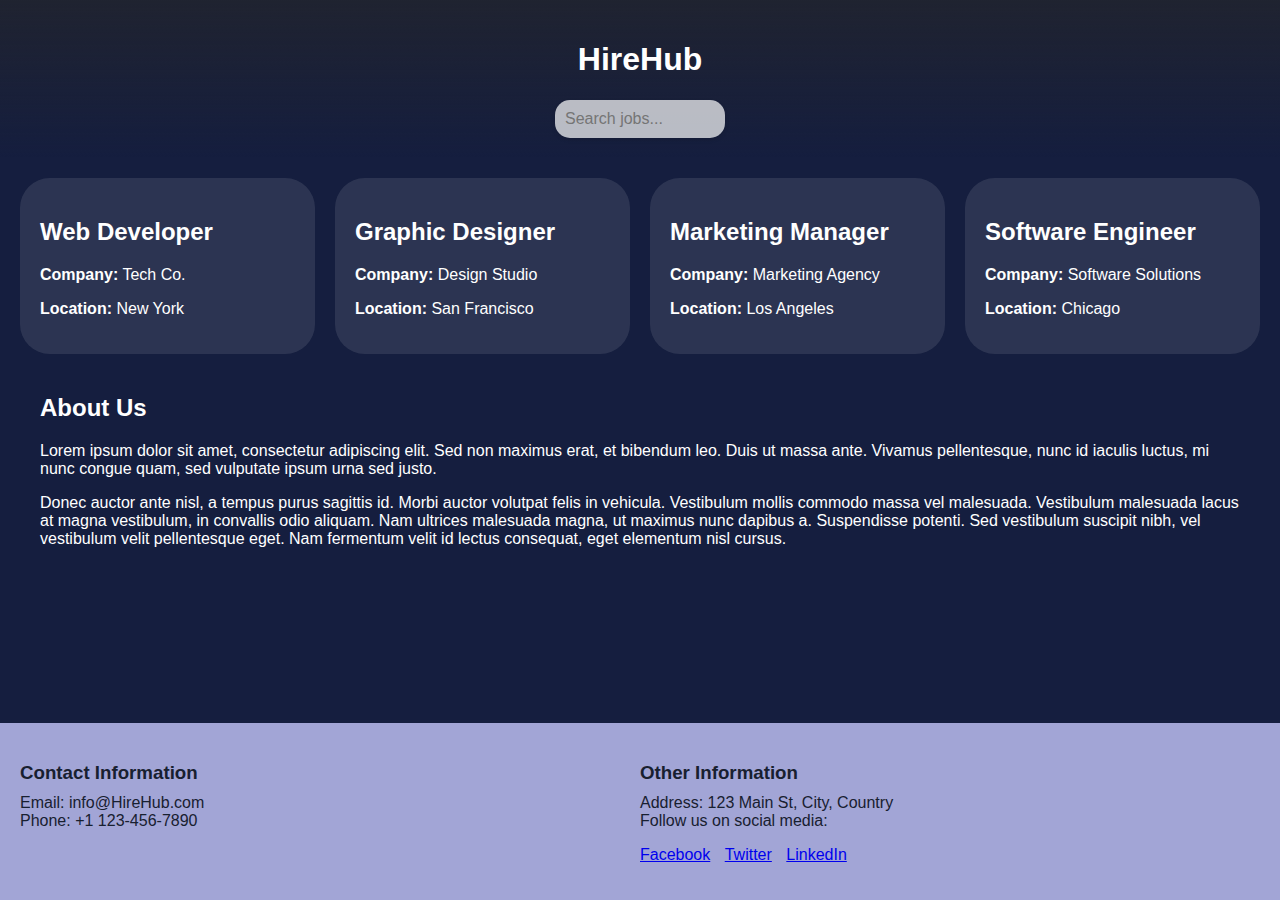
<file: index1.html>
<!DOCTYPE html>
<html lang="en">
  <head>
    <meta charset="UTF-8" />
    <meta name="viewport" content="width=device-width, initial-scale=1.0" />
    <title>HireHub</title>
    <link rel="stylesheet" href="styles.css" />
  </head>
  <body>
    <header>
      <h1>HireHub</h1>
      <input type="text" id="search" placeholder="Search jobs..." />
    </header>
    <main>
      <div class="job-listings">
        <!-- Job listings will be dynamically populated here -->
      </div>
      <!-- Dummy content to make the website longer -->
      <div class="dummy-content">
        <h2>About Us</h2>
        <p>
          Lorem ipsum dolor sit amet, consectetur adipiscing elit. Sed non
          maximus erat, et bibendum leo. Duis ut massa ante. Vivamus
          pellentesque, nunc id iaculis luctus, mi nunc congue quam, sed
          vulputate ipsum urna sed justo.
        </p>
        <p>
          Donec auctor ante nisl, a tempus purus sagittis id. Morbi auctor
          volutpat felis in vehicula. Vestibulum mollis commodo massa vel
          malesuada. Vestibulum malesuada lacus at magna vestibulum, in
          convallis odio aliquam. Nam ultrices malesuada magna, ut maximus nunc
          dapibus a. Suspendisse potenti. Sed vestibulum suscipit nibh, vel
          vestibulum velit pellentesque eget. Nam fermentum velit id lectus
          consequat, eget elementum nisl cursus.
        </p>

        <!-- Add more dummy content here -->
      </div>
    </main>
    <footer>
      <div class="contact-info">
        <h3>Contact Information</h3>
        <p>Email: info@HireHub.com</p>
        <p>Phone: +1 123-456-7890</p>
      </div>
      <div class="other-info">
        <h3>Other Information</h3>
        <p>Address: 123 Main St, City, Country</p>
        <p>Follow us on social media:</p>
        <ul>
          <li><a href="#">Facebook</a></li>
          <li><a href="#">Twitter</a></li>
          <li><a href="#">LinkedIn</a></li>
        </ul>
      </div>
    </footer>

    <script src="script.js"></script>
  </body>
</html>
</file>
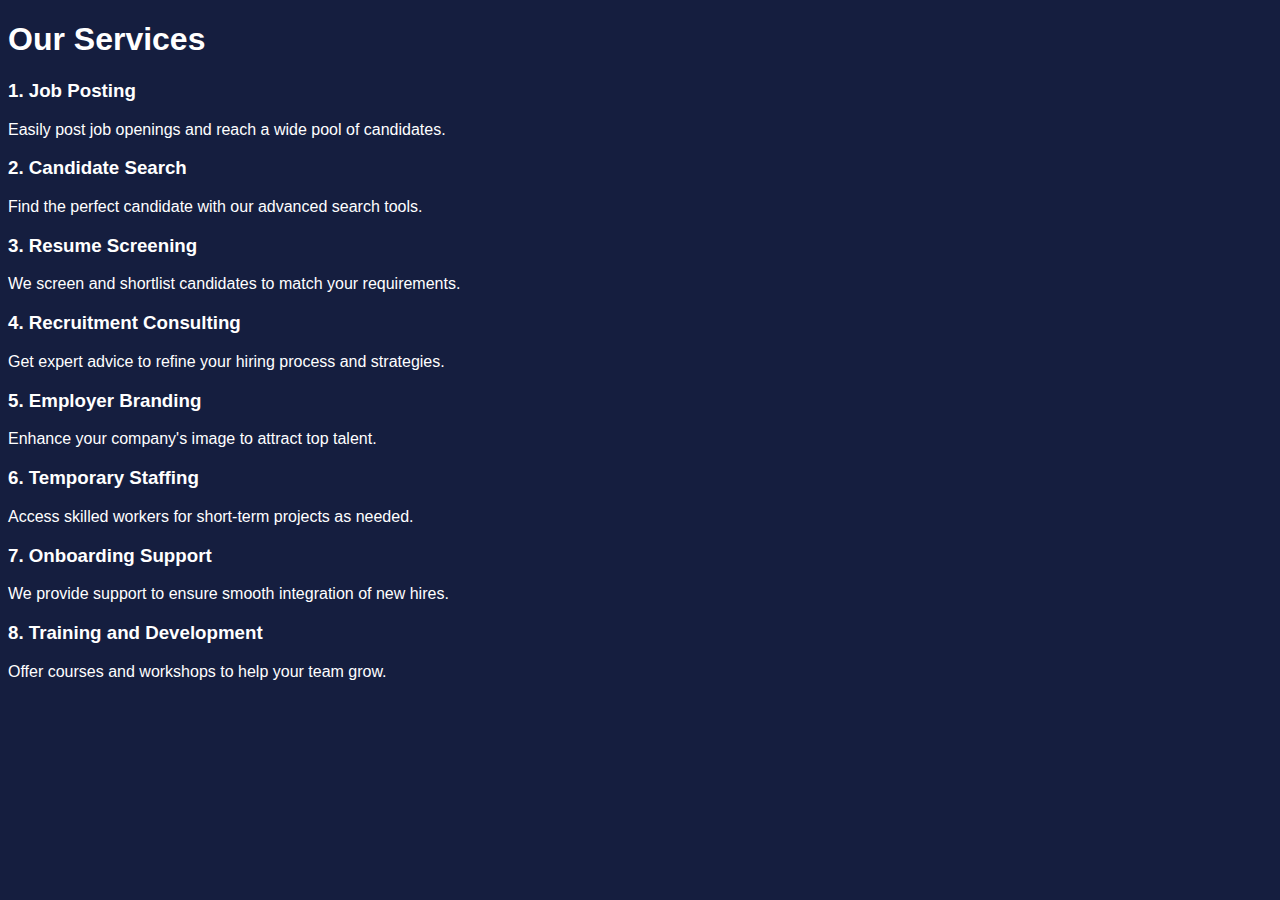
<file: services.html>
<!DOCTYPE html>
<html lang="en">
<head>
    <meta charset="UTF-8">
    <meta name="viewport" content="width=device-width, initial-scale=1.0">
    <title>Document</title>
    <link rel="stylesheet" href="services.css">
</head>
<body>
    <h1>Our Services</h1>
    <h3>1. Job Posting</h3>
        <p>Easily post job openings and reach a wide pool of candidates.</p>
    <h3>2. Candidate Search</h3>
        <p>Find the perfect candidate with our advanced search tools.</p>
    <h3>3. Resume Screening</h3>
        <p>We screen and shortlist candidates to match your requirements.</p>
    <h3>4. Recruitment Consulting</h3>
        <p>Get expert advice to refine your hiring process and strategies.</p>
    <h3>5. Employer Branding</h3>
        <p>Enhance your company's image to attract top talent.</p>
    <h3>6. Temporary Staffing</h3>
        <p>Access skilled workers for short-term projects as needed.</p>
    <h3>7. Onboarding Support</h3>
        <p>We provide support to ensure smooth integration of new hires.</p>
    <h3>8. Training and Development</h3>
        <p>Offer courses and workshops to help your team grow.</p>    
</body>
</html>
</file>
<file: styles.css>
body {
  font-family: "Poppins", sans-serif;
  margin: 0;
  padding: 0;
  background: url("job.jpg");
  background-size: cover;
  display: flex;
  flex-direction: column;
  min-height: 100vh;
}

header {
  background-blend-mode: lighten;
  color: #fff;
  padding: 20px;
  text-align: center;
  background: linear-gradient(rgba(39, 39, 39, 0.6), transparent);
}

input[type="text"] {
  padding: 10px;
  width: 150px;
  transition: width 0.3s, padding 0.3s;
  font-size: 16px;
  border: none;
  border-radius: 15px;
  outline: none;
  box-shadow: 0 2px 4px rgba(0, 0, 0, 0.1);
  background-color: rgba(255, 255, 255, 0.7);
}
input:focus {
  width: 200px;
  padding: 10px 20px;
  box-shadow: 0 4px 8px rgba(0, 0, 0, 0.2);
}

main {
  padding: 20px;
  flex: 1;
}

.job-listings {
  display: grid;
  grid-template-columns: repeat(auto-fill, minmax(250px, 1fr));
  grid-gap: 20px;
}

.job-card {
  background: rgba(255, 255, 255, 0.1);
  color: #fff;
  padding: 20px;
  border-radius: 5px;
  transition: transform 0.3s ease;
  cursor: pointer;
  border-radius: 30px;
}

.job-card:hover {
  transform: translateY(-5px);
  box-shadow: 0 0 10px rgba(255, 255, 255, 0.5);
}
/* Existing styles omitted for brevity */
footer {
  background-blend-mode: hard-light;
  background-color: #a2a5d6;
  color: #182030;
  padding: 20px;
  display: flex;
  justify-content: space-between;
  align-items: flex-start;
}
.main {
  overflow-y: auto;
}
.dummy-content {
  padding: 20px;
  background-blend-mode: luminosity;
  border-radius: 5px;
  margin-bottom: 20px;
  color: #fff;
}
.contact-info,
.other-info {
  flex: 1;
}

.contact-info h3,
.other-info h3 {
  margin-bottom: 10px;
}

.contact-info p,
.other-info p {
  margin: 0;
}

.contact-info ul,
.other-info ul {
  list-style-type: none;
  padding: 0;
}

.contact-info ul li,
.other-info ul li {
  display: inline;
  margin-right: 10px;
}

.contact-info ul li:last-child,
.other-info ul li:last-child {
  margin-right: 0;
}
</file>
<file: services.css>
body {
    background: url(job.jpg)
}
h1,h3 {
    color: #fff;
    font-family: "Poppins", sans-serif;
}
p {
    color: #fff;
    font-family: "Poppins", sans-serif;

}
</file>
